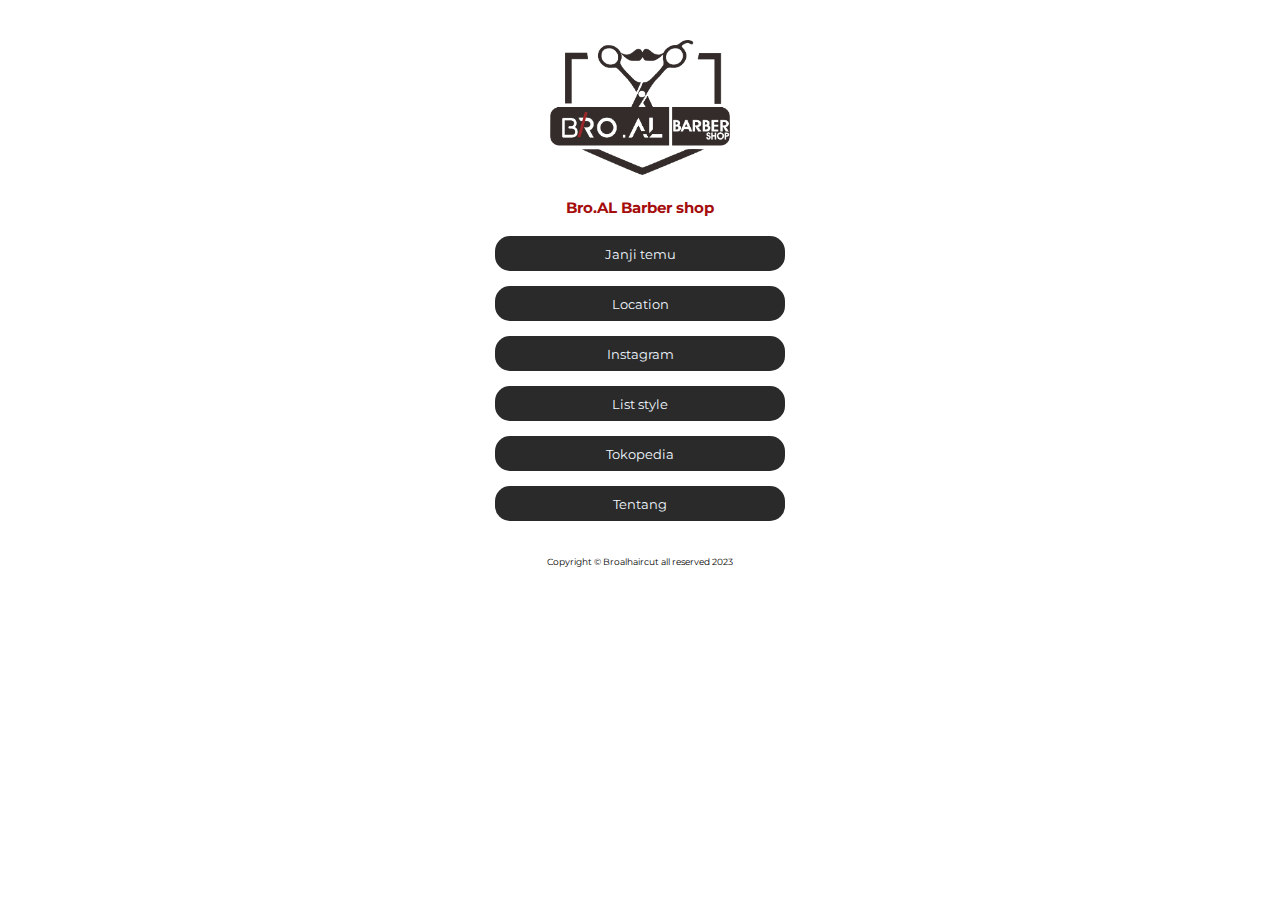
<file: index.html>
<!DOCTYPE html>
<html lang="en">

<head>
    <meta charset="UTF-8">
    <meta http-equiv="X-UA-Compatible" content="IE=edge">
    <meta name="viewport" content="width=device-width, user-scalable=no">
    <link rel="stylesheet" href="https://cdnjs.cloudflare.com/ajax/libs/animate.css/4.1.1/animate.min.css" />
    <link rel="stylesheet" href="index.css">
    <link href="https://fonts.googleapis.com/css2?family=Montserrat&display=swap" rel="stylesheet">
    <link rel="shortcut icon" href="img/favicon.png" type="image/x-icon">
    <title>Bro.AL Barber shop</title>
</head>

<!--  oncontextmenu='return false;' onkeypress='return false;' onkeydown='return false' style='user-select:none'> -->

<body oncontextmenu="return false" style="user-select: none; ">
    <div class="container1">

        <center>
            <img src="img/broal.png" width="180px">
            <h1>Bro.AL Barber shop</h1>

        </center>

        <center>
            <a href="https://api.whatsapp.com/send?phone=6281324159683&text=Hallo%20ka,%20saya%20mau%20Janji%20Temu%20nih%20ka"><button> Janji temu</button></a>
            <a href="https://goo.gl/maps/GjoYc3TtpKU6DvNn6"><button> Location</button></a>
            <a href="https://www.instagram.com/bro.albarbershop/"><button> Instagram</button></a>
            <a href="slide3.html"><button> List style</button></a>
            <a href="https://www.tokopedia.com/"><button> Tokopedia</button></a>
            <a href="tentang.html"><button> Tentang</button></a>

            <p>Copyright © Broalhaircut all reserved 2023</p>
        </center>
    </div>
</body>

</html>
</file>
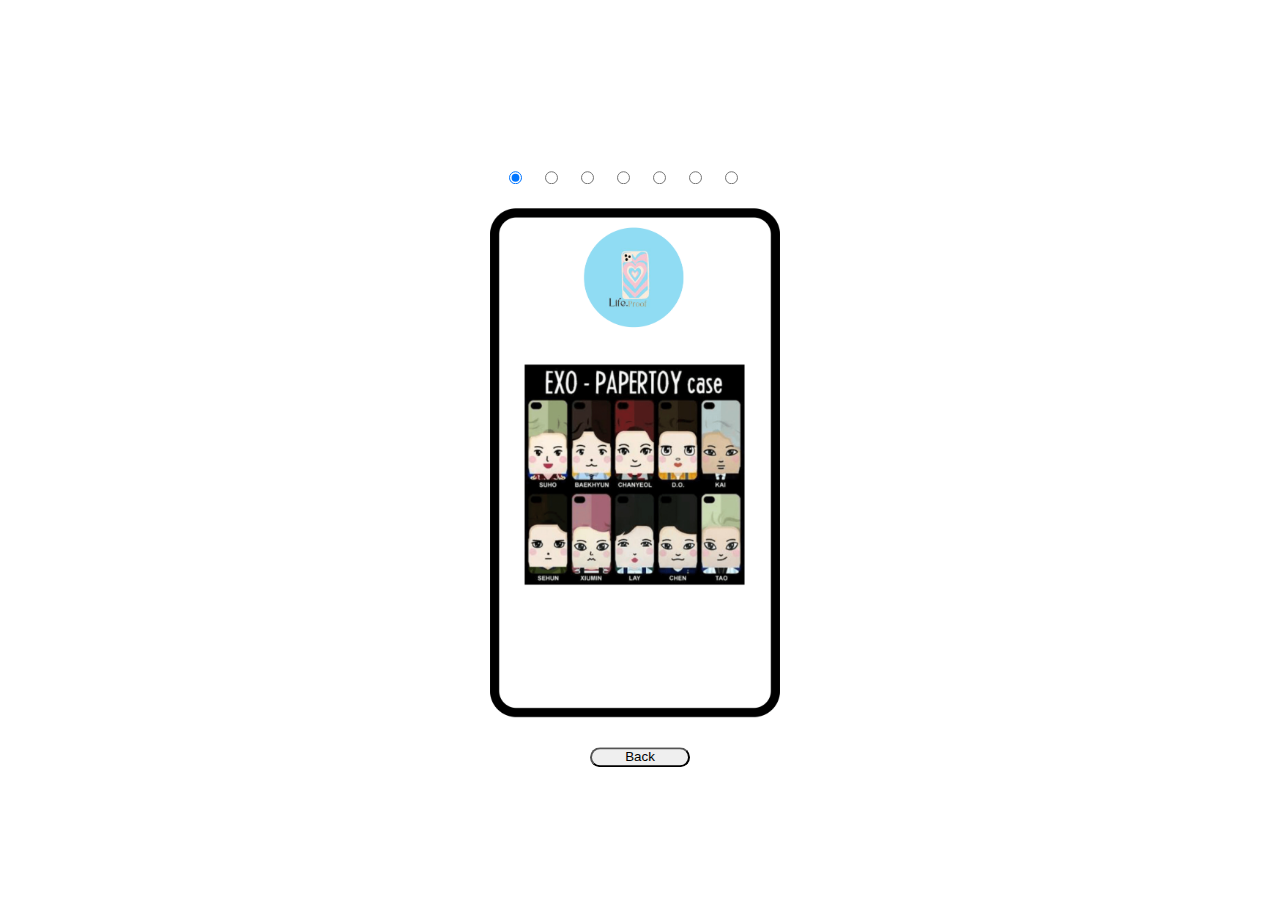
<file: slide2.html>
<!DOCTYPE html>
<html lang="en">

<head>
    <meta charset="UTF-8">
    <meta http-equiv="X-UA-Compatible" content="IE=edge">
    <meta name="viewport" content="width=device-width, initial-scale=1.0">
    <link rel="stylesheet" href="style2.css">
    <title>Product</title>
</head>

<body>

    <div class="slider">
        <br>
        <br>
        <br>

        <input type="radio" name="choose" class="choose_1" checked>
        <input type="radio" name="choose" class="choose_2">
        <input type="radio" name="choose" class="choose_3">
        <input type="radio" name="choose" class="choose_4">
        <input type="radio" name="choose" class="choose_5">
        <input type="radio" name="choose" class="choose_6">
        <input type="radio" name="choose" class="choose_7">



        <div class="slides">
            <img src="img2/1.png" class="slide s1">
            <img src="img2/2.png" class="slide">
            <img src="img2/3.png" class="slide">
            <img src="img2/4.png" class="slide">
            <img src="img2/5.png" class="slide">
            <img src="img2/6.png" class="slide">
            <img src="img2/7.png" class="slide">

        </div>
        <center>
            <a href="index.html"><button>Back</button></a>
        </center>
        <br>
        <br>
    </div>


</body>

</html>
</file>
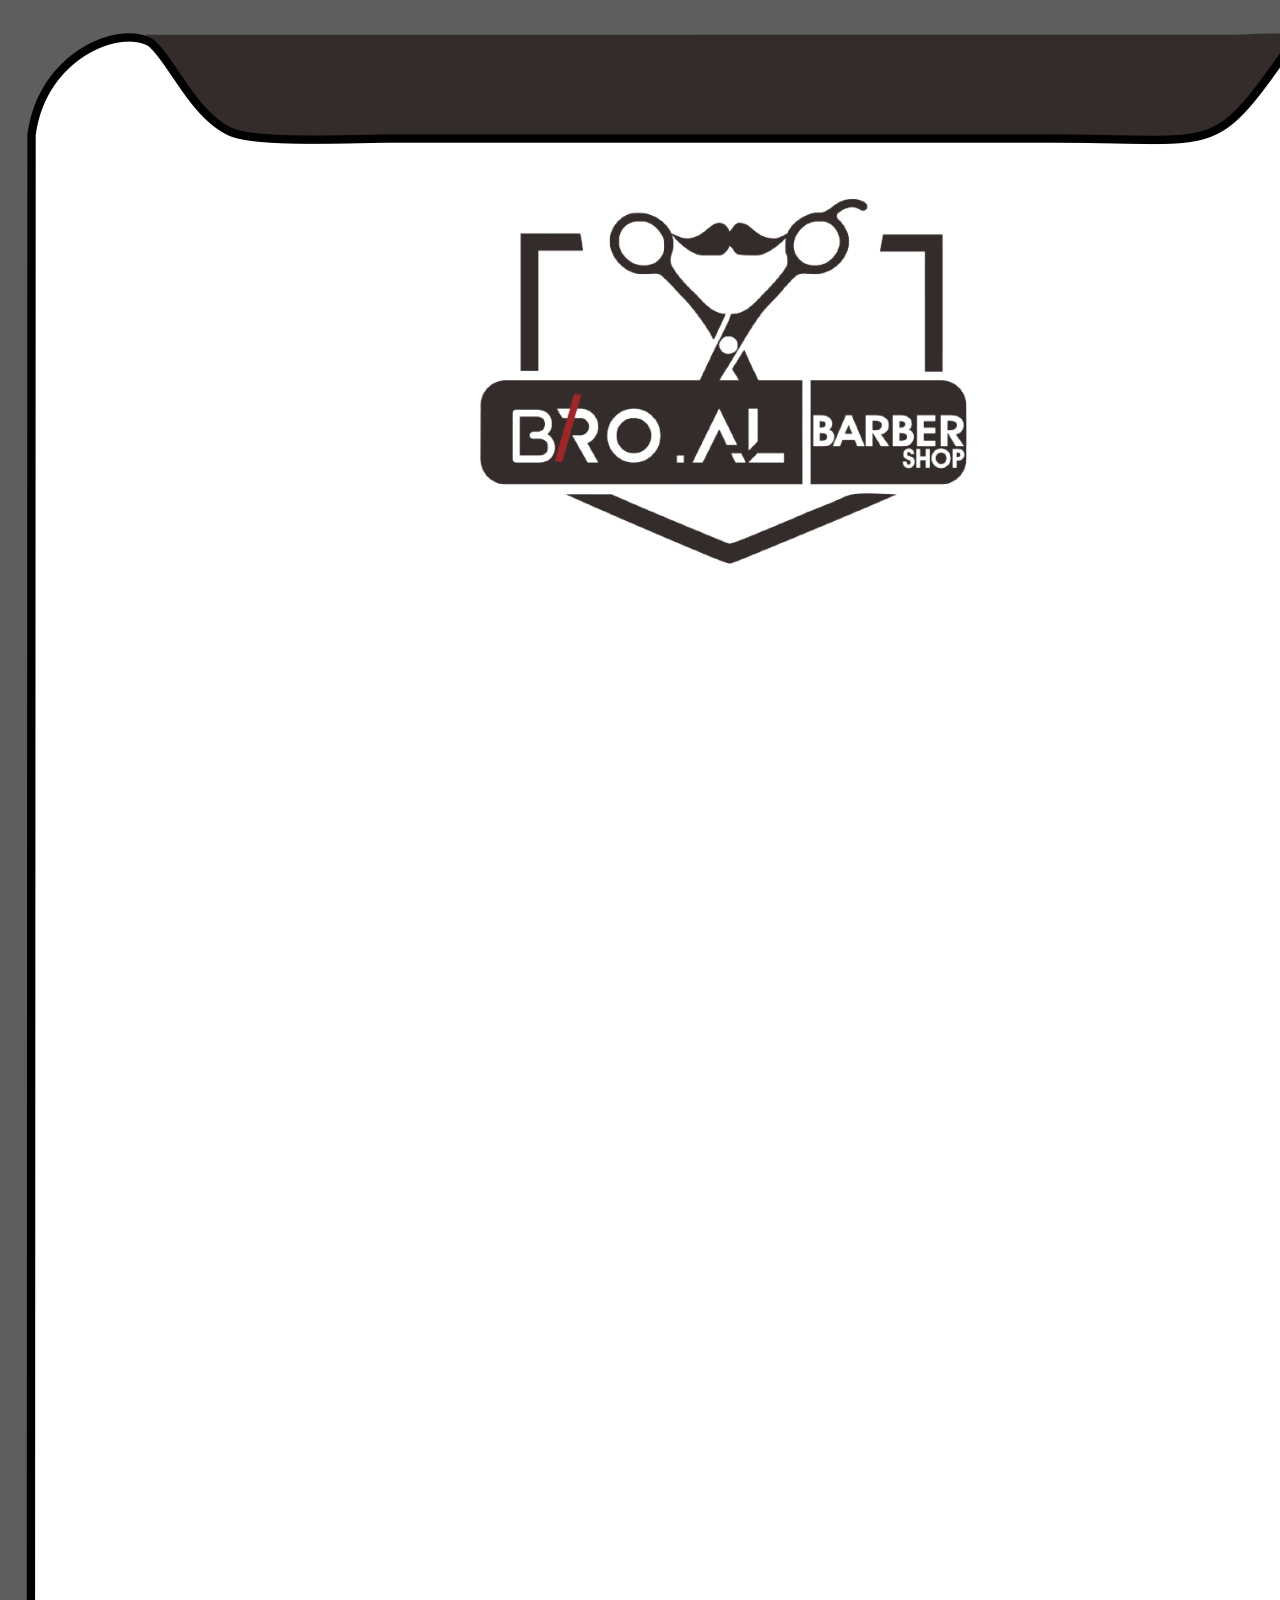
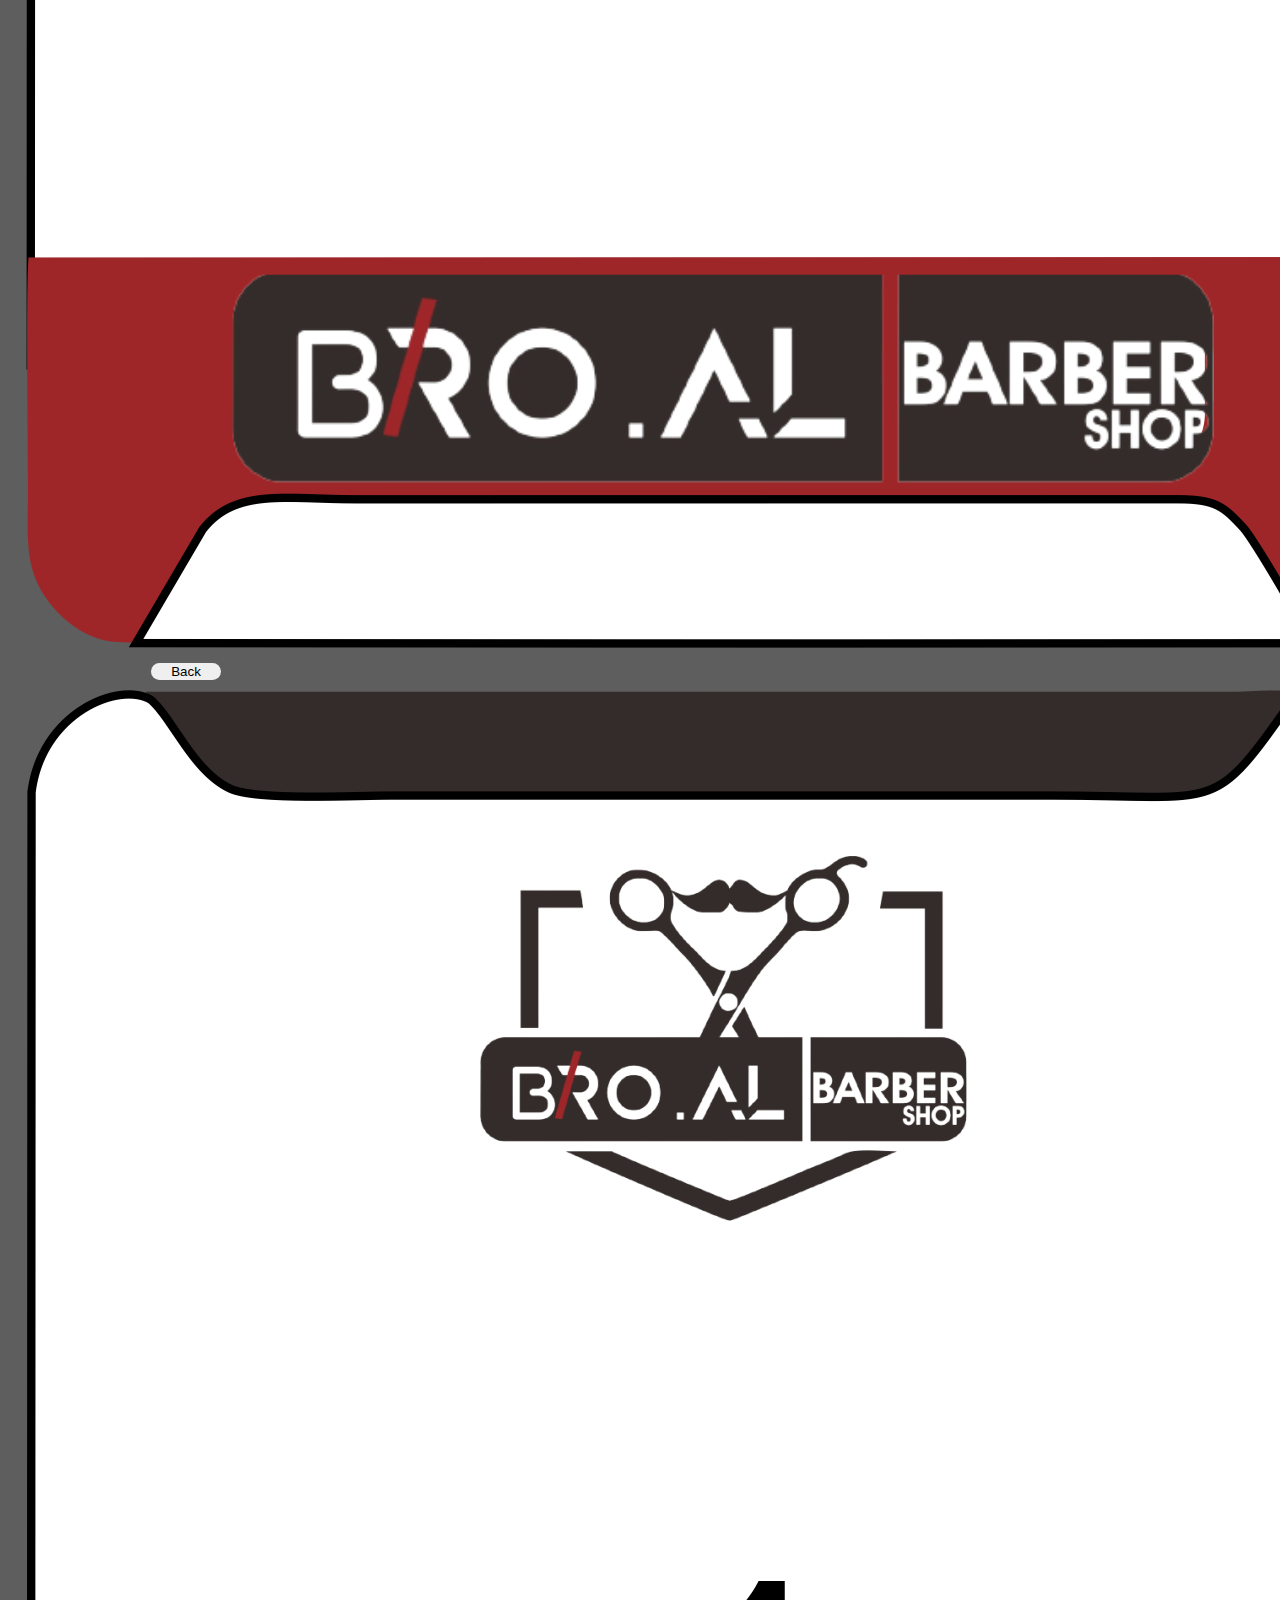
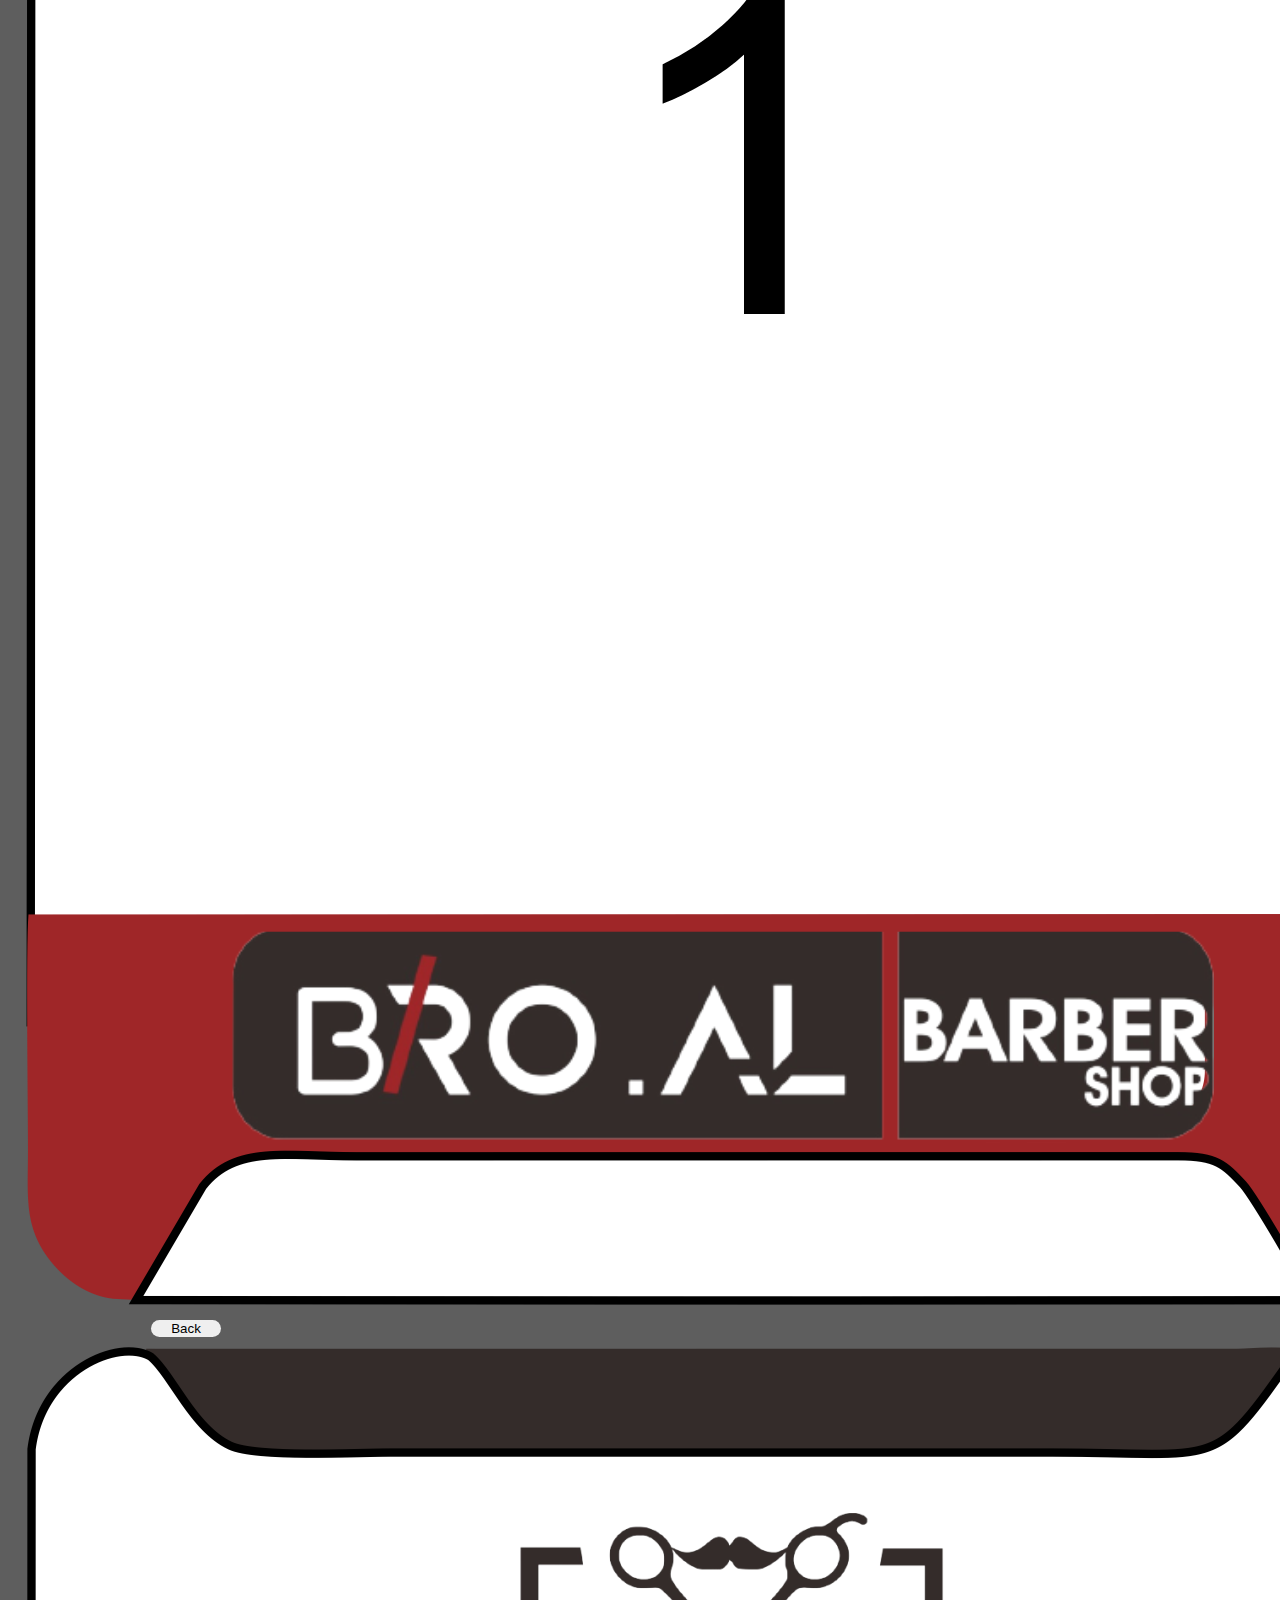
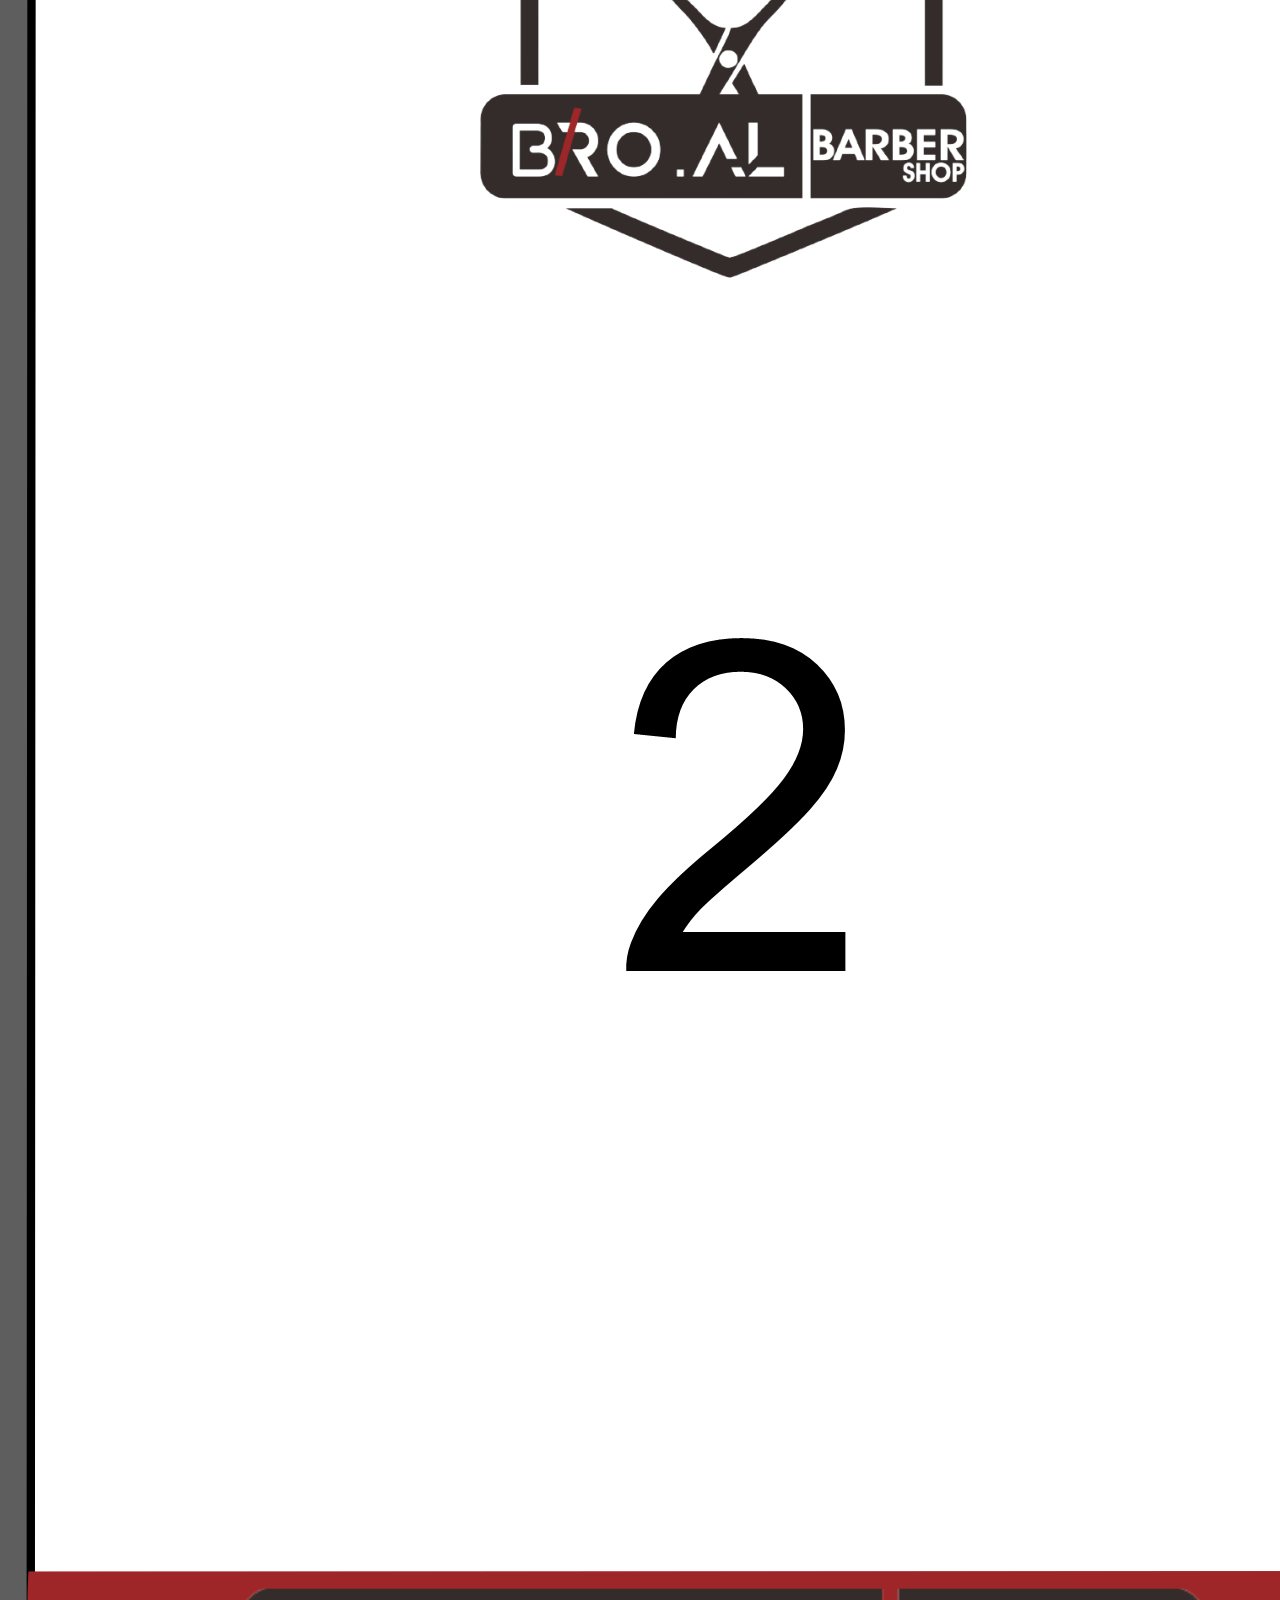
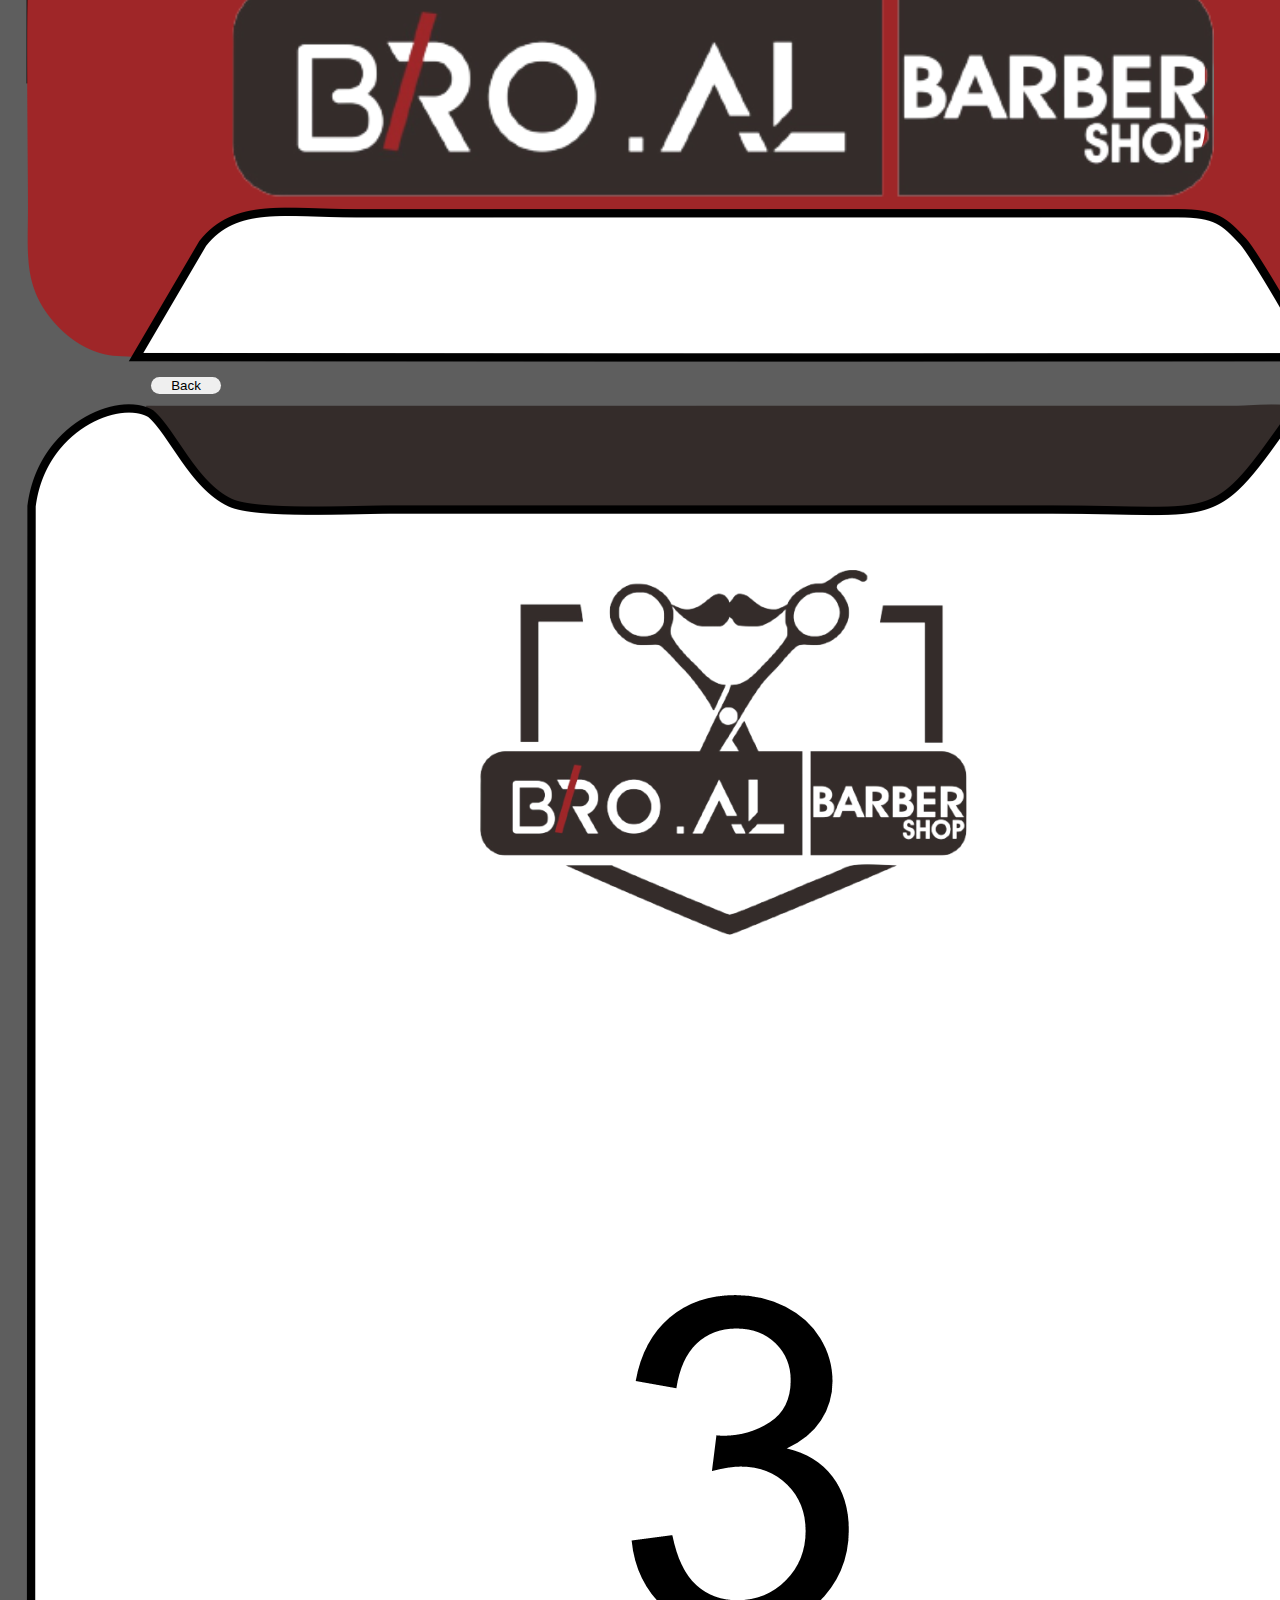
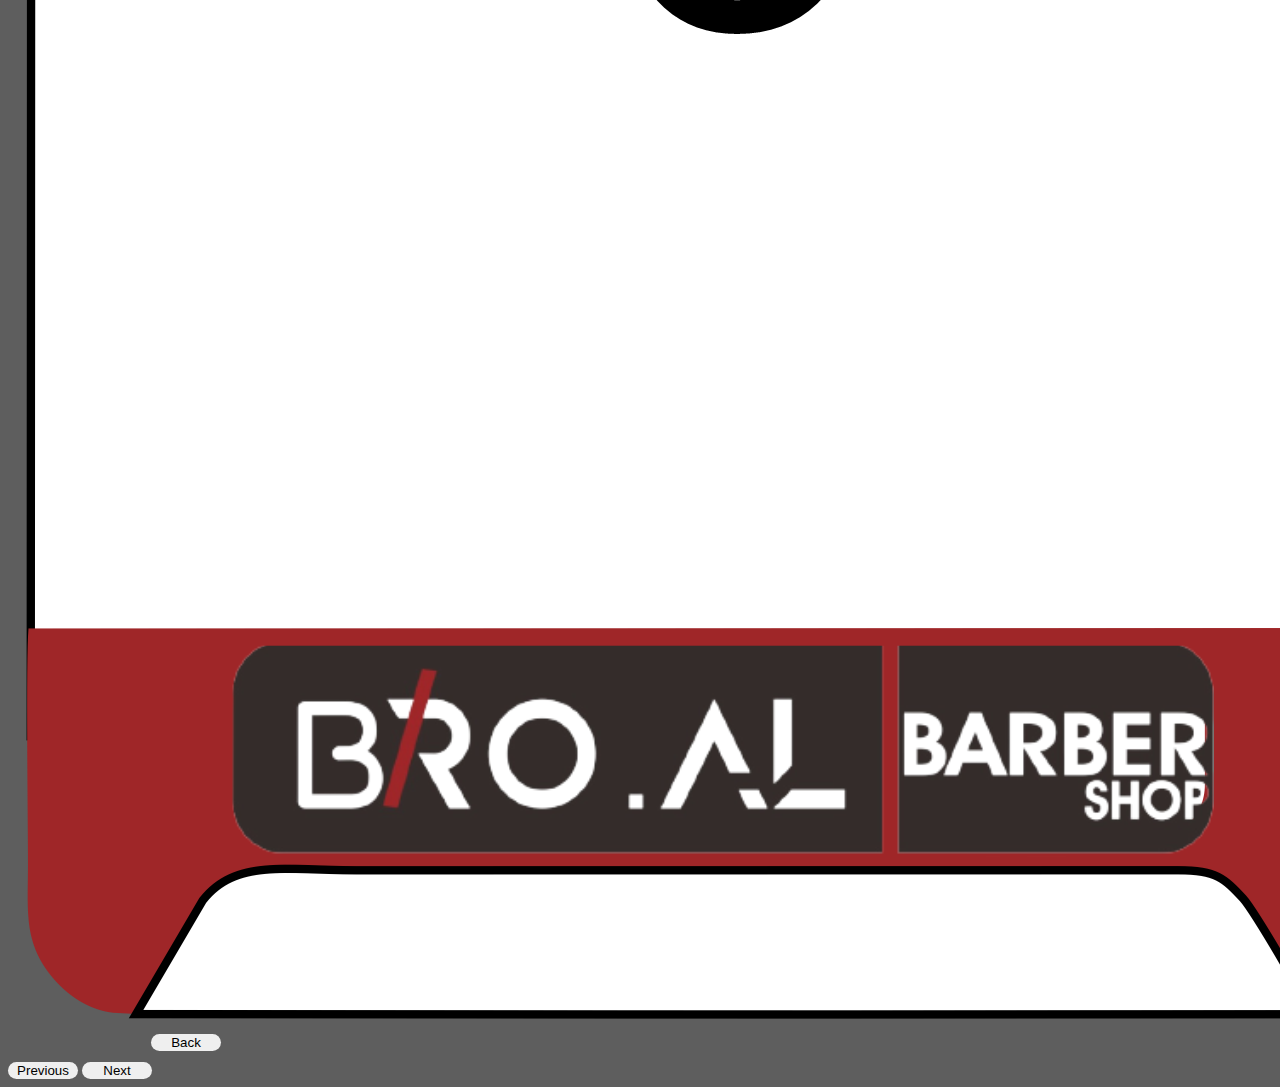
<file: slide3.html>
<!DOCTYPE html>
<html>

<head>
    <meta charset="utf-8">
    <meta name="viewport" content="width=device-width, user-scalable=no">
    <link rel="stylesheet" href="style3.css">
    <link rel="shortcut icon" href="img/multimedia logo.png" type="image/x-icon">
    <link href="https://cdn.jsdelivr.net/npm/bootstrap@5.0.2/dist/css/bootstrap.min.css" rel="stylesheet" integrity="sha384-EVSTQN3/azprG1Anm3QDgpJLIm9Nao0Yz1ztcQTwFspd3yD65VohhpuuCOmLASjC" crossorigin="anonymous">
</head>
<title>Bro.AL Barber shop</title>
</head>

<body oncontextmenu='return false;' onkeydown='return false;' onmousedown='return false;' ondragstart='return false' onselectstart='return false' style='user-select: none; 
cursor: default;'>

    <div id="carouselExampleControls" class="carousel slide" data-bs-ride="carousel">
        <div class="carousel-inner">

            <div class="carousel-item active">
                <img src="img2/h1.png" class="d-block w-100" alt="...">
                <div class="button">
                    <a href="index.html"><button>Back</button></a>
                </div>
            </div>
            <div class="carousel-item">
                <img src="img2/h2.png" class="d-block w-100" alt="...">
                <div class="button">
                    <a href="index.html"><button>Back</button></a>
                </div>
            </div>
            <div class="carousel-item">
                <img src="img2/h3.png" class="d-block w-100" alt="...">
                <div class="button">
                    <a href="index.html"><button>Back</button></a>
                </div>
            </div>
            <div class="carousel-item">
                <img src="img2/h4.png" class="d-block w-100" alt="...">
                <div class="button">
                    <a href="index.html"><button>Back</button></a>
                </div>
            </div>



















        </div>
        <button class="carousel-control-prev" type="button" data-bs-target="#carouselExampleControls" data-bs-slide="prev">
      <span class="carousel-control-prev-icon" aria-hidden="true"></span>
      <span class="visually-hidden">Previous</span> 
    </button>
        <button class="carousel-control-next" type="button" data-bs-target="#carouselExampleControls" data-bs-slide="next">
      <span class="carousel-control-next-icon" aria-hidden="true"></span>
      <span class="visually-hidden">Next</span>
    </button>
    </div>





    <script src="https://cdn.jsdelivr.net/npm/bootstrap@5.0.2/dist/js/bootstrap.bundle.min.js" integrity="sha384-MrcW6ZMFYlzcLA8Nl+NtUVF0sA7MsXsP1UyJoMp4YLEuNSfAP+JcXn/tWtIaxVXM" crossorigin="anonymous"></script>

</body>

</html>
</file>
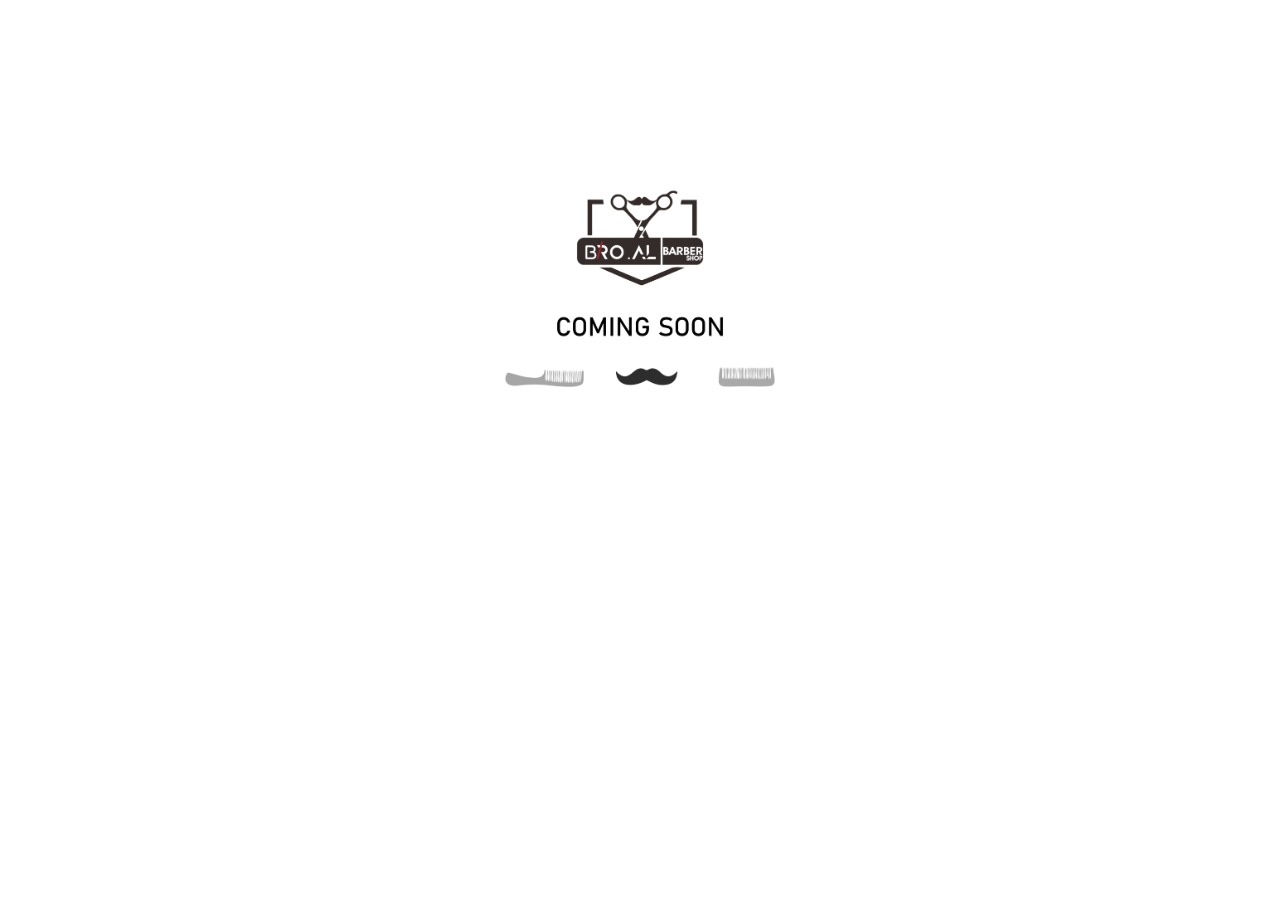
<file: tentang.html>
<!DOCTYPE html>
<html lang="en">

<head>
    <meta charset="UTF-8">
    <meta http-equiv="X-UA-Compatible" content="IE=edge">
    <meta name="viewport" content="width=, initial-scale=1.0">
    <link rel="shortcut icon" href="img/logo Risol new.png" type="image/x-icon">
    <link href="https://fonts.googleapis.com/css2?family=ABeeZee&display=swap" rel="stylesheet">
    <link rel="stylesheet" href="tentang.css">
    <title>Bro.AL Barber shop</title>
</head>

<body>


    <center>
        <img src="img/coming.png" width="300px" style="margin: 10px; padding-top: 150px;">

    </center>


    <!-- <p> Risol adalah sebuah jajanan pasar yang dapat kita temui di pasar dan dapat kita temui saat bulan Ramadhan sebagai Takjil. Bahan-bahan untuk membuat risol seperti Tepung terigu, Tepung roti, Air, Gula, Garam, Kentang, Wortel.</p>
    <p> Kami ingin Berinovasi dengan memasukan ikan Pindang kedalam Risol dengan tujuan untuk mengenalkan dan memberitahukan bahwa masakan Indramayu dapat di Inovasi menjadi sesuatu yang baru, salah satunya Risol Ikan Pindang.</p>
    <p> Manfaat Ikan pindang salah satunya yaitu melancarkan saluran pencernaan, Mengontrol tekanan darah, mengurangi resiko stroke, dan Ikan Pindang juga bisa dijadikan untuk menu diet yang menyehatkan bagi tubuh.</p>
    <br>
    <br>

    <div class="kemasan">
        <center>
            <h1>Kemasan Risol Ikan Pindang</h1>
        </center>

        <center>
            <img src="img/kemasan faiz ali - sudiharto.png" width="300px">
        </center>
    </div>

    <br>
    <br>

    <div class="poster">

        <center>
            <h1>Poster Risol Ikan Pindang</h1>
        </center>

        <center>
            <img src="img/poster 2.png" width="300px">
        </center>
    </div>

    <div class="button">
        <a href="index.html"> <button>Back</button></a>
    </div>


</body>

</html> -->
</file>
<file: index.css>
* {
    padding: 0px;
    margin: 0px;
}

body {
    background-color: rgb(255, 255, 255);
}

img {
    padding-top: -100px;
}

h1 {
    font-size: 15px;
    margin: 19px;
    color: rgb(165, 12, 12);
    font-family: 'Montserrat', sans-serif;
}

.container1 {
    margin-top: 40px;
    border-radius: 20px;
}

button {
    display: block;
    height: 35px;
    background-color: rgb(42, 42, 42);
    width: 290px;
    --animate-duration: 1.5s;
    margin: 15px;
    color: aliceblue;
    border-radius: 15px;
    border: 0px solid;
    font-family: 'Montserrat', sans-serif;
    /* box-shadow: 2px 5px 2px gray; */
}

.container1 a {
    text-decoration: none;
}

button:hover {
    background-color: rgb(59, 176, 255);
    transition: 0.5s;
}

p {
    font-family: 'Montserrat', sans-serif;
    font-size: 9px;
    padding-top: 20px;
}
</file>
<file: style2.css>
* {
    padding: 0px;
    margin: 0px;
    box-sizing: border-box;
}

.slider {
    position: absolute;
    top: 50%;
    left: 50%;
    transform: translate(-50%, -50%);
}

.slider input {
    margin-left: 19px;
    margin-top: 30px;
    padding: 60px;
}

.slides {
    display: flex;
    width: 300px;
    overflow: hidden;
}

.slide {
    width: 290px;
    margin: 20px;
    transition: .5s;
}

.choose_1:checked~.slides>.s1 {
    margin-left: 0rem;
}

.choose_2:checked~.slides>.s1 {
    margin-left: -20rem;
}

.choose_3:checked~.slides>.s1 {
    margin-left: -41rem;
}

.choose_4:checked~.slides>.s1 {
    margin-left: -59rem;
}

.choose_5:checked~.slides>.s1 {
    margin-left: -81rem;
}

.choose_6:checked~.slides>.s1 {
    margin-left: -101rem;
}

.choose_7:checked~.slides>.s1 {
    margin-left: -120rem;
}

button {
    height: 20px;
    width: 100px;
    border-radius: 10px;
    margin: 10px;
}
</file>
<file: style3.css>
body {
    background-color: rgb(94, 94, 94) !important;
}

.carousel-inner {
    padding-right: 30px!important;
    padding-left: 18px!important;
    padding-top: 25px;
}

.carousel-item {
    width: 320px !important;
}

.button {
    text-align: center !important;
    margin: 10px !important;
}

button {
    border-radius: 10px !important;
    width: 70px !important;
    border: 0px solid;
}

button:hover {
    background-color: rgb(59, 176, 255) !important;
}
</file>
<file: tentang.css>
p {
    text-align: justify;
    font-family: 'Montserrat', sans-serif;
    margin-right: 300px;
    margin-left: 300px;
    line-height: 0.5cm;
}

h1 {
    font-size: 15px;
    margin: 19px;
    color: rgb(0, 64, 121);
    font-family: 'Montserrat', sans-serif;
}

.button {
    margin-left: 300px;
}

button {
    height: 30px;
    width: 60px;
    background-color: coral;
    border: 0px;
    border-radius: 10px;
    font-family: 'Montserrat', sans-serif;
}

button:hover {
    background-color: aqua;
    transition: 0.5s;
}

@media (max-width: 576px) {
    p {
        font-family: 'Montserrat', sans-serif;
        margin-right: 10px;
        margin-left: 10px;
    }
    body {
        background-color: rgb(255, 255, 255);
    }
    .button {
        margin-left: 0px;
    }
}
</file>
